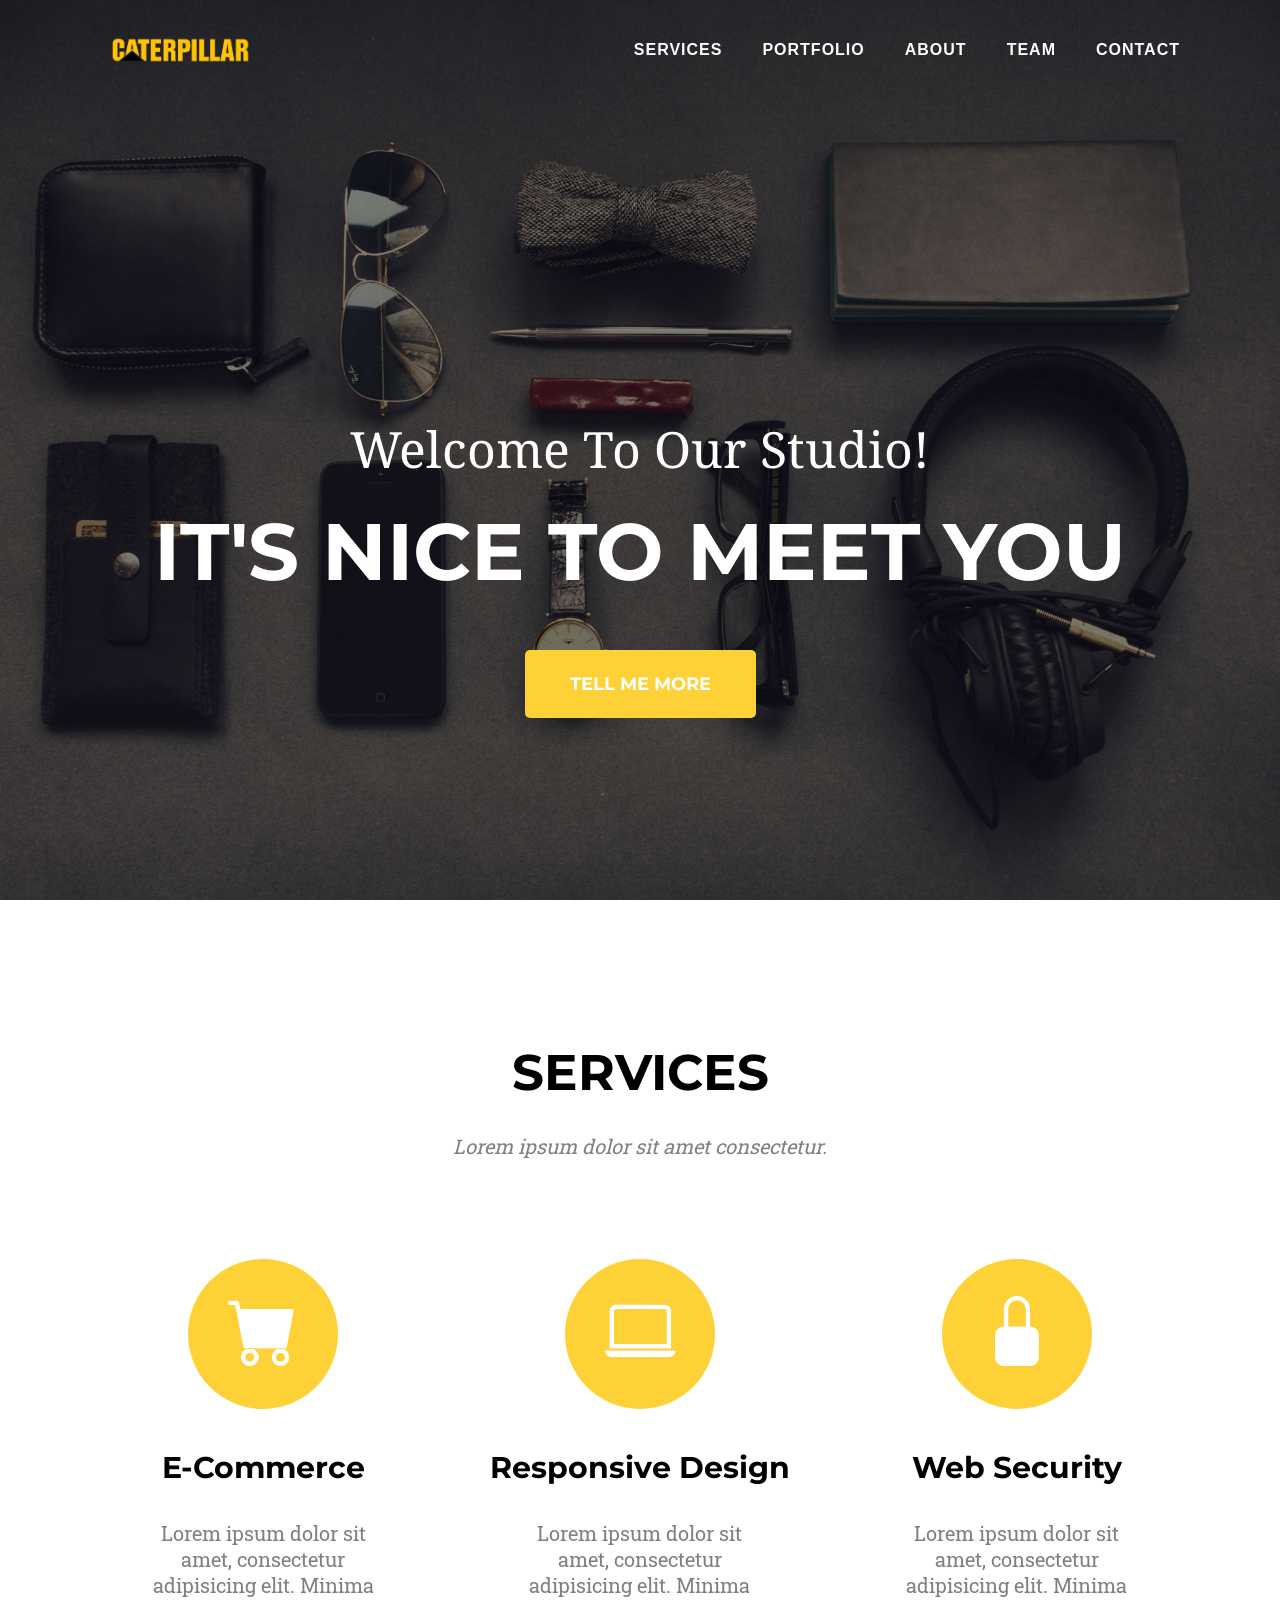
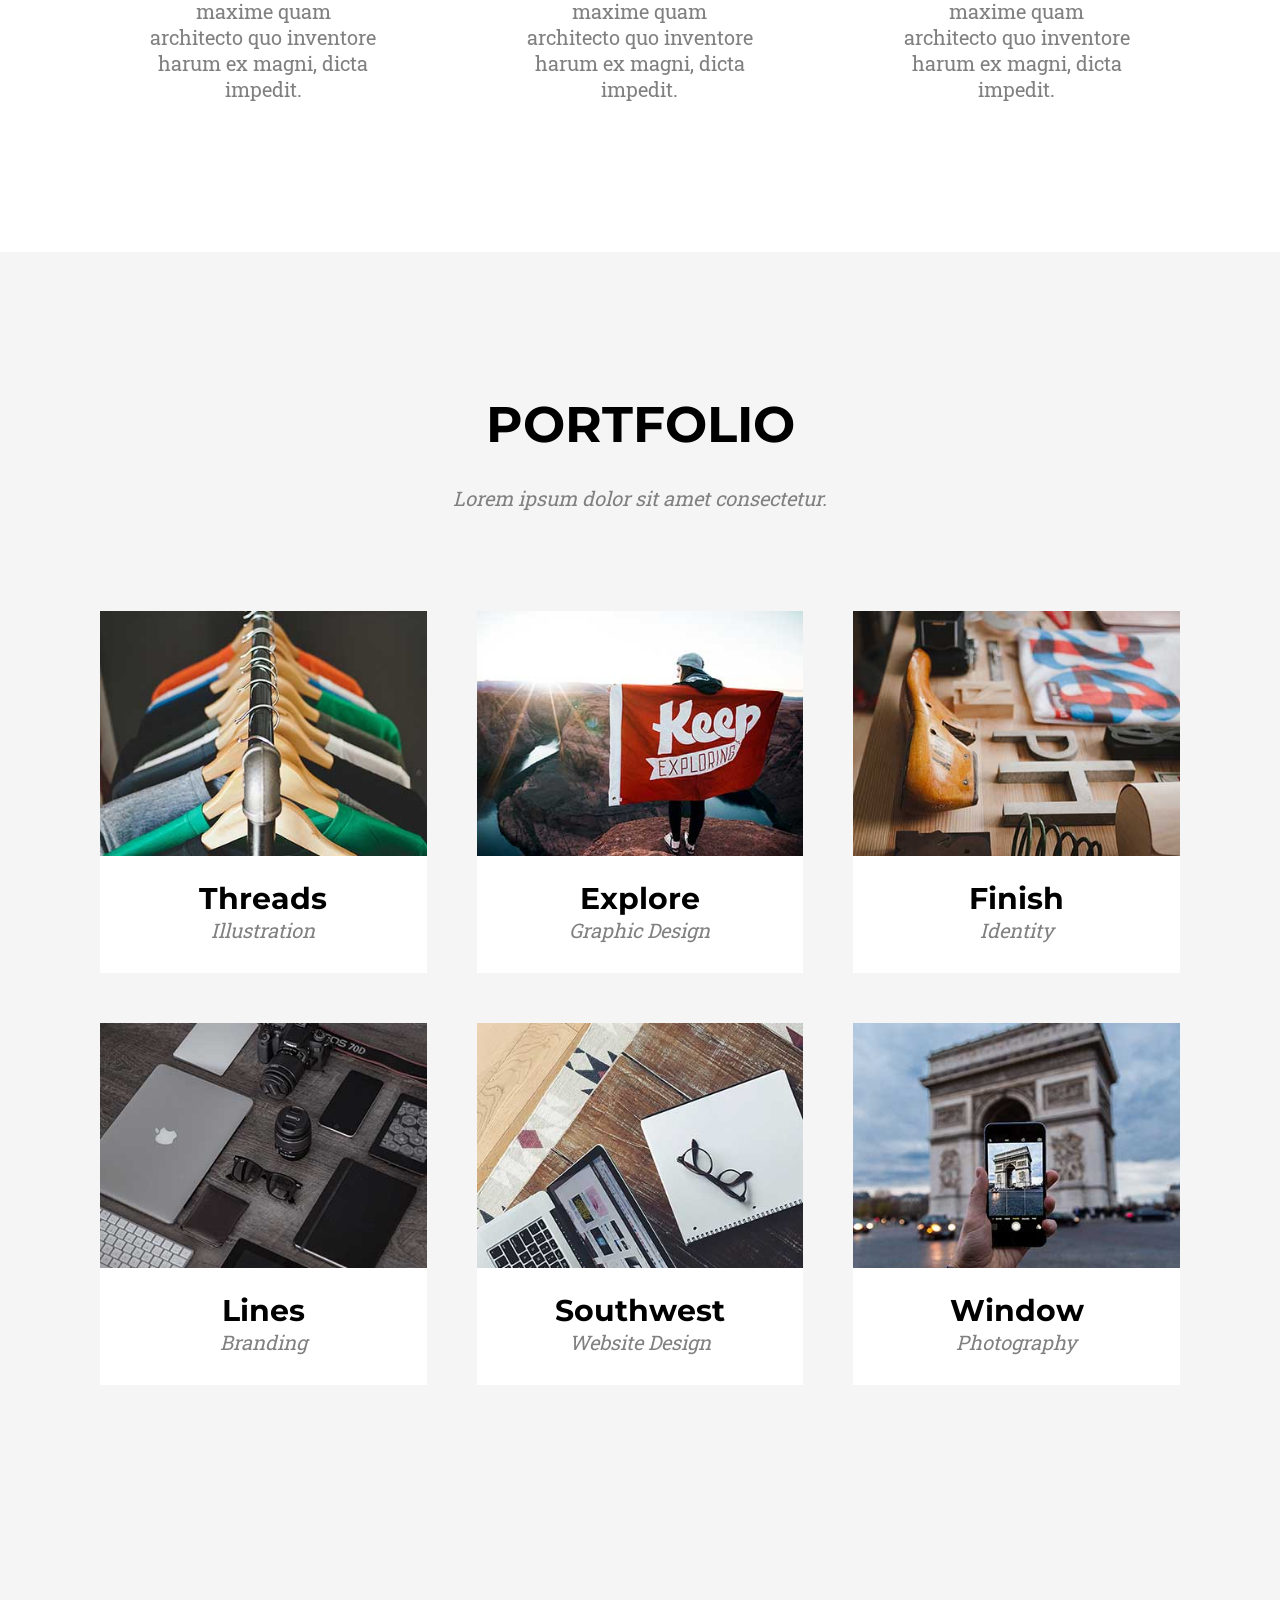
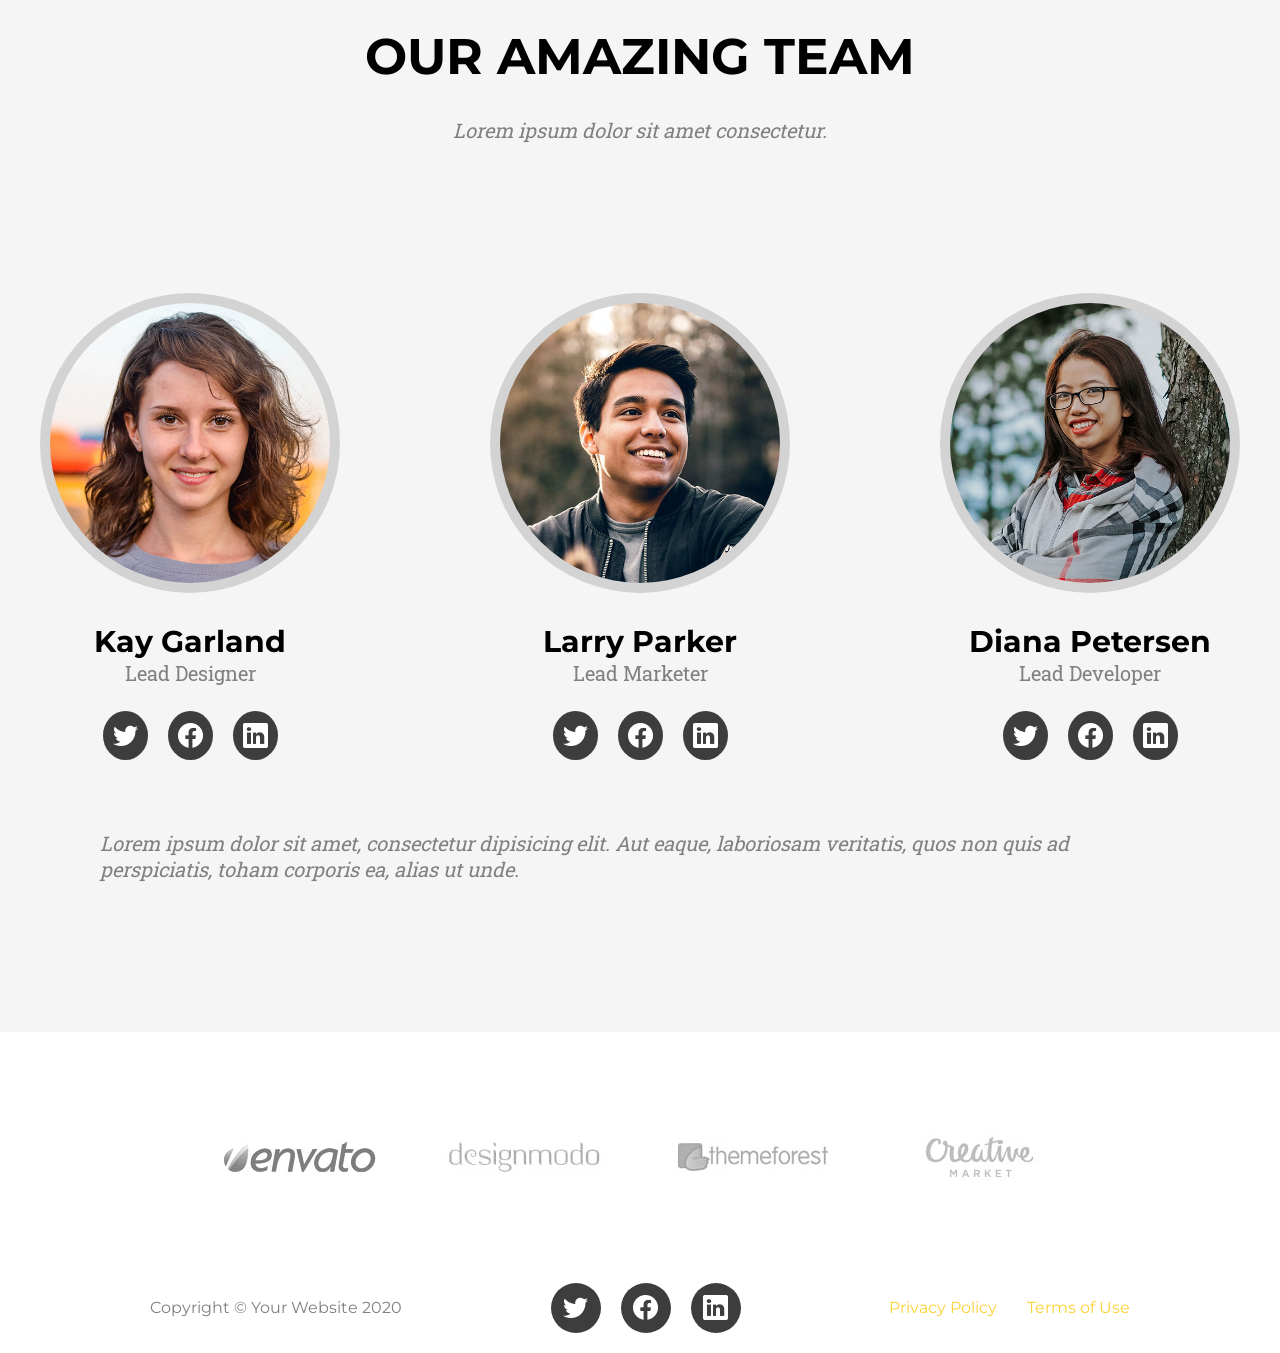
<file: index.html>
<!DOCTYPE html>
<html lang="en">

<head>
    <meta charset="UTF-8">
    <meta name="viewport" content="width=device-width, initial-scale=1.0">
    <title>Document</title>

    <!-- Google Fonts -->
    <link href="https://fonts.googleapis.com/css?family=Montserrat:400,700" rel="stylesheet" type="text/css">
    <link href="https://fonts.googleapis.com/css?family=Kaushan+Script" rel="stylesheet" type="text/css">
    <link href="https://fonts.googleapis.com/css?family=Droid+Serif:400,700,400italic,700italic" rel="stylesheet"
        type="text/css">
    <link href="https://fonts.googleapis.com/css?family=Roboto+Slab:400,100,300,700" rel="stylesheet" type="text/css">

    <!-- Bootstrap Icons -->
    <link rel="stylesheet" href="https://cdn.jsdelivr.net/npm/bootstrap-icons@1.13.1/font/bootstrap-icons.min.css">

    <link rel="stylesheet" href="css/style.css">
</head>

<body>

    <header>
        <div class="header-container">
            <div class="nav-bar">
                <div class="logo">
                    <img src="resources/navbar-logo.png" alt="">
                </div>
                <input type="checkbox" id="nav-toggle" class="nav-toggle">
                <label for="nav-toggle" class="nav-toggle-label">
                    MENU <i class="bi bi-list"></i>
                </label>
                <div class="nav">
                    <a href="#">SERVICES</a>
                    <a href="#">PORTFOLIO</a>
                    <a href="#">ABOUT</a>
                    <a href="#">TEAM</a>
                    <a href="#">CONTACT</a>
                </div>
            </div>

            <div class="welcome-content">
                <h1>
                    Welcome To Our Studio!
                </h1>
                <p>
                    IT'S NICE TO MEET YOU
                </p>
                <button>TELL ME MORE</button>
            </div>
        </div>
    </header>

    <main>
        <section class="services">
            <h1>SERVICES</h1>
            <p>Lorem ipsum dolor sit amet consectetur.</p>

            <div class="services-grid">
                <div class="service">
                    <div class="service-icon"><i class="bi bi-cart-fill"></i></div>
                    <h2>E-Commerce</h2>
                    <p>Lorem ipsum dolor sit amet, consectetur adipisicing elit. Minima maxime quam architecto quo
                        inventore harum ex magni, dicta impedit.</p>
                </div>
                <div class="service">
                    <div class="service-icon"><i class="bi bi-laptop"></i></div>
                    <h2>Responsive Design</h2>
                    <p>Lorem ipsum dolor sit amet, consectetur adipisicing elit. Minima maxime quam architecto quo
                        inventore harum ex magni, dicta impedit.</p>
                </div>
                <div class="service">
                    <div class="service-icon"><i class="bi bi-lock-fill"></i></i></div>
                    <h2>Web Security</h2>
                    <p>Lorem ipsum dolor sit amet, consectetur adipisicing elit. Minima maxime quam architecto quo
                        inventore harum ex magni, dicta impedit.</p>
                </div>
            </div>
        </section>

        <section class="portfolio">
            <h1>PORTFOLIO</h1>
            <p>Lorem ipsum dolor sit amet consectetur.</p>
            <div class="portfolio-grid">
                <div class="portfolio-item">
                    <div class="portfolio-img">
                        <img src="resources/portfolio/01-thumbnail.jpg" alt="">
                    </div>
                    <div class="portfolio-caption">
                        <h3>Threads</h3>
                        <p>Illustration</p>
                    </div>
                </div>
                <div class="portfolio-item">
                    <div class="portfolio-img">
                        <img src="resources/portfolio/02-thumbnail.jpg" alt="">
                    </div>
                    <div class="portfolio-caption">
                        <h3>Explore</h3>
                        <p>Graphic Design</p>
                    </div>
                </div>
                <div class="portfolio-item">
                    <div class="portfolio-img">
                        <img src="resources/portfolio/03-thumbnail.jpg" alt="">
                    </div>
                    <div class="portfolio-caption">
                        <h3>Finish</h3>
                        <p>Identity</p>
                    </div>
                </div>
                <div class="portfolio-item">
                    <div class="portfolio-img">
                        <img src="resources/portfolio/04-thumbnail.jpg" alt="">
                    </div>
                    <div class="portfolio-caption">
                        <h3>Lines</h3>
                        <p>Branding</p>
                    </div>
                </div>
                <div class="portfolio-item">
                    <div class="portfolio-img">
                        <img src="resources/portfolio/05-thumbnail.jpg" alt="">
                    </div>
                    <div class="portfolio-caption">
                        <h3>Southwest</h3>
                        <p>Website Design</p>
                    </div>
                </div>
                <div class="portfolio-item">
                    <div class="portfolio-img">
                        <img src="resources/portfolio/06-thumbnail.jpg" alt="">
                    </div>
                    <div class="portfolio-caption">
                        <h3>Window</h3>
                        <p>Photography</p>
                    </div>
                </div>
            </div>
        </section>

        <section class="team">
            <h1>OUR AMAZING TEAM</h1>
            <p>Lorem ipsum dolor sit amet consectetur.</p>
            <div class="team-grid">
                <div class="team-member">
                    <div class="team-avatar">
                        <img src="resources/team/1.jpg" alt="">
                    </div>
                    <h2>Kay Garland</h2>
                    <p>Lead Designer</p>
                    <div class="team-social">
                        <a href="#"><i class="bi bi-twitter"></i></a>
                        <a href="#"><i class="bi bi-facebook"></i></a>
                        <a href="#"><i class="bi bi-linkedin"></i></a>
                    </div>
                </div>
                <div class="team-member">
                    <div class="team-avatar">
                        <img src="resources/team/2.jpg" alt="">
                    </div>
                    <h2>Larry Parker</h2>
                    <p>Lead Marketer</p>
                    <div class="team-social">
                        <a href="#"><i class="bi bi-twitter"></i></a>
                        <a href="#"><i class="bi bi-facebook"></i></a>
                        <a href="#"><i class="bi bi-linkedin"></i></a>
                    </div>
                </div>
                <div class="team-member">
                    <div class="team-avatar">
                        <img src="resources/team/3.jpg" alt="">
                    </div>
                    <h2>Diana Petersen</h2>
                    <p>Lead Developer</p>
                    <div class="team-social">
                        <a href="#"><i class="bi bi-twitter"></i></a>
                        <a href="#"><i class="bi bi-facebook"></i></a>
                        <a href="#"><i class="bi bi-linkedin"></i></a>
                    </div>
                </div>
            </div>
            <p>Lorem ipsum dolor sit amet, consectetur dipisicing elit. Aut eaque, laboriosam veritatis, quos non quis
                ad perspiciatis, toham corporis ea, alias ut unde.</p>
        </section>
    </main>

    <footer>
        <div class="logos">
            <img src="resources/logos/envato.jpg" alt="">
            <img src="resources/logos/designmodo.jpg" alt="">
            <img src="resources/logos/themeforest.jpg" alt="">
            <img src="resources/logos/creative-market.jpg" alt="">
        </div>
        <div class="bottom">
            <p>Copyright © Your Website 2020</p>
            <div class="bottom-social">
                <a href="#"><i class="bi bi-twitter"></i></a>
                <a href="#"><i class="bi bi-facebook"></i></a>
                <a href="#"><i class="bi bi-linkedin"></i></a>
            </div>
            <div class="bottom-link">
                <a href="#">Privacy Policy</a>
                <a href="#">Terms of Use</a>
            </div>
        </div>
    </footer>

</body>

</html>
</file>
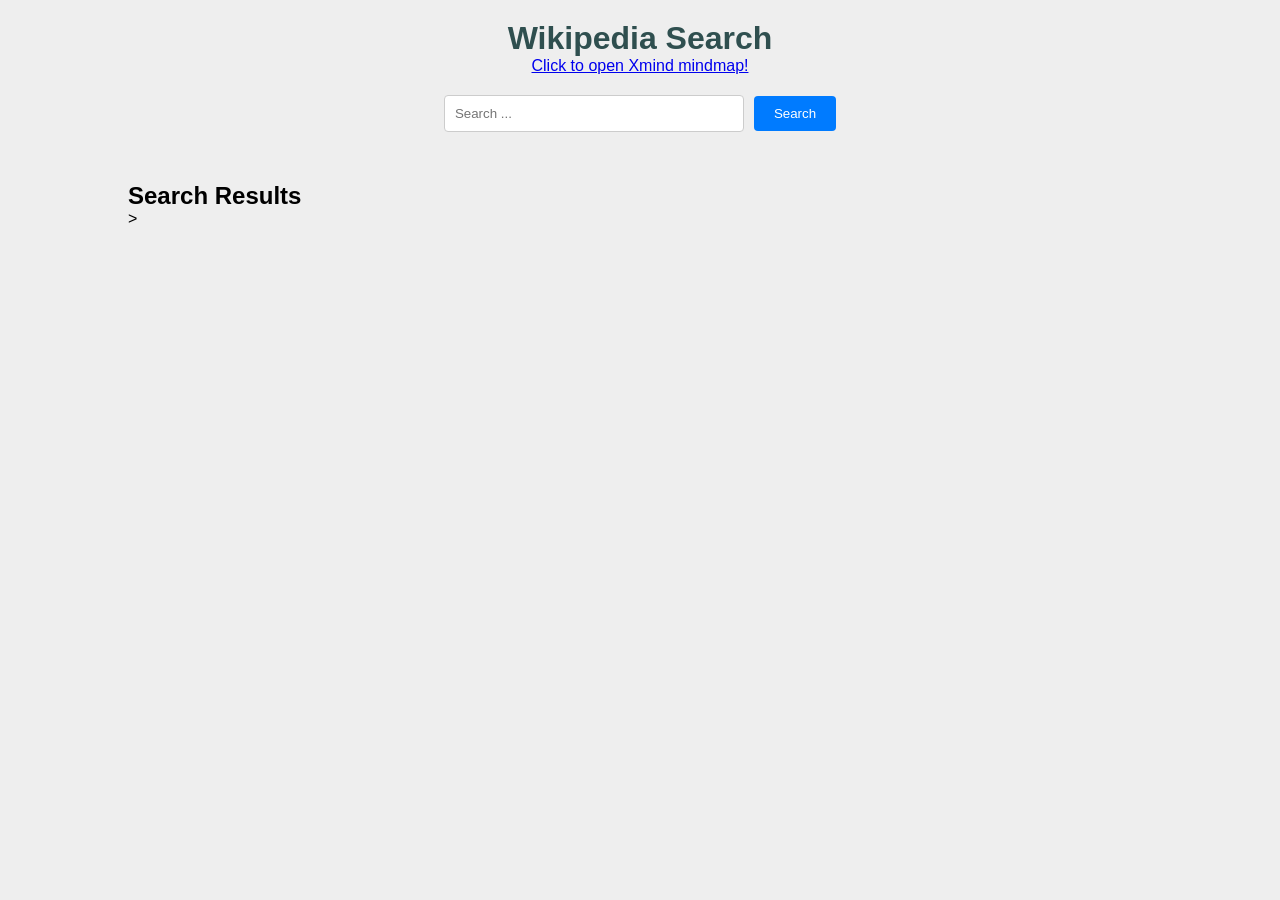
<file: Assignment_FEA/index.html>
<!DOCTYPE html>
<html lang="en">

<head>
    <meta charset="UTF-8">
    <meta name="viewport" content="width=device-width, initial-scale=1.0">
    <title>Wikipedia Search Application Assignment</title>
    <link rel="stylesheet" href="css/style.css">
</head>

<body>
    <section id="search-section">
        <div class="search-container">
            <h1>Wikipedia Search</h1>
            <a href="https://app.xmind.com/share/bs8CX8cx">Click to open Xmind mindmap!</a>
            <div class="search-bar">
                <input type="text" id="search-input" placeholder="Search ...">
                <button id="search-button">Search</button>
                <div id="suggestions" class="suggestion"></div>
            </div>

            <div id="loading" class="loading hidden">
                <div class="spinner"></div>
                <span>Searching Wikipedia...</span>
            </div>

            <div id="error" class="error-message hidden"></div>
        </div>

        <div class="results-container">
            <h2 id="search-results">Search Results</h2>
            <div class="results-items" id="results">
                >
            </div>
        </div>
    </section>

    <section id="article-section" class="hidden">
        <button id="back-btn">Back to results</button>
        <div class="article" id="article-container">

        </div>
    </section>

    <script type="module" src="js/app.js"></script>
</body>

</html>
</file>
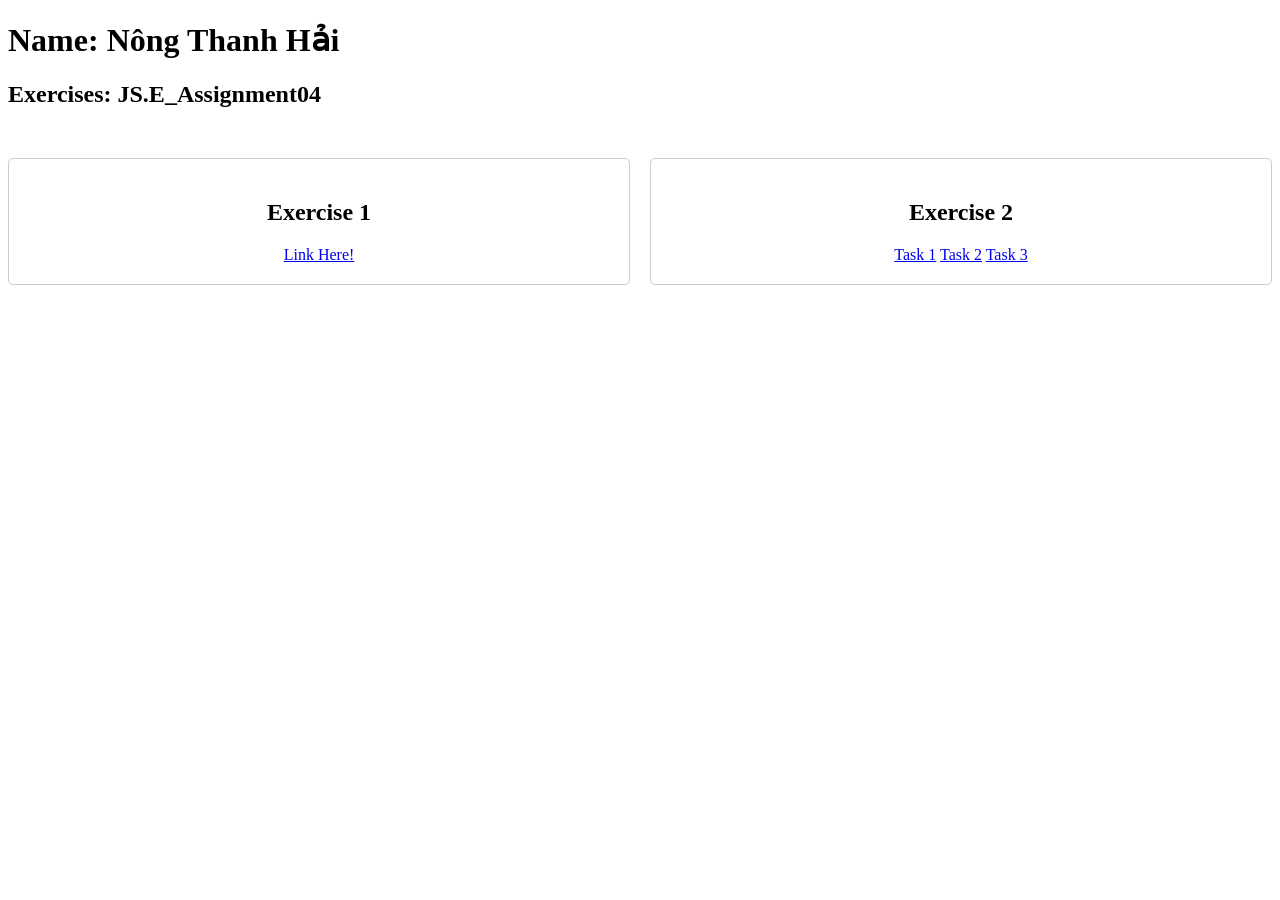
<file: JS.E_Assignment04/index.html>
<!DOCTYPE html>
<html lang="en">

<head>
    <meta charset="UTF-8">
    <meta name="viewport" content="width=device-width, initial-scale=1.0">
    <title>JS.E_Assignment04</title>
    <style>
        .container {
            display: grid;
            grid-template-columns: 1fr 1fr;
            gap: 20px;
            align-items: center;
            margin-top: 50px;
        }

        .exercise {
            text-align: center;
            padding: 20px;
            border: 1px solid #ccc;
            border-radius: 5px;
        }
    </style>
</head>

<body>
    <h1>Name: Nông Thanh Hải</h1>
    <h2>Exercises: JS.E_Assignment04</h2>
    <div class="container">
        <div class="exercise">
            <h2>Exercise 1</h2>
            <a href="./ex1/index.html">Link Here!</a>
        </div>
        <div class="exercise">
            <h2>Exercise 2</h2>
            <a href="./ex2/task1/index.html">Task 1</a>
            <a href="./ex2/task2/index.html">Task 2</a>
            <a href="./ex2/task3/index.html">Task 3</a>
        </div>
    </div>
</body>

</html>
</file>
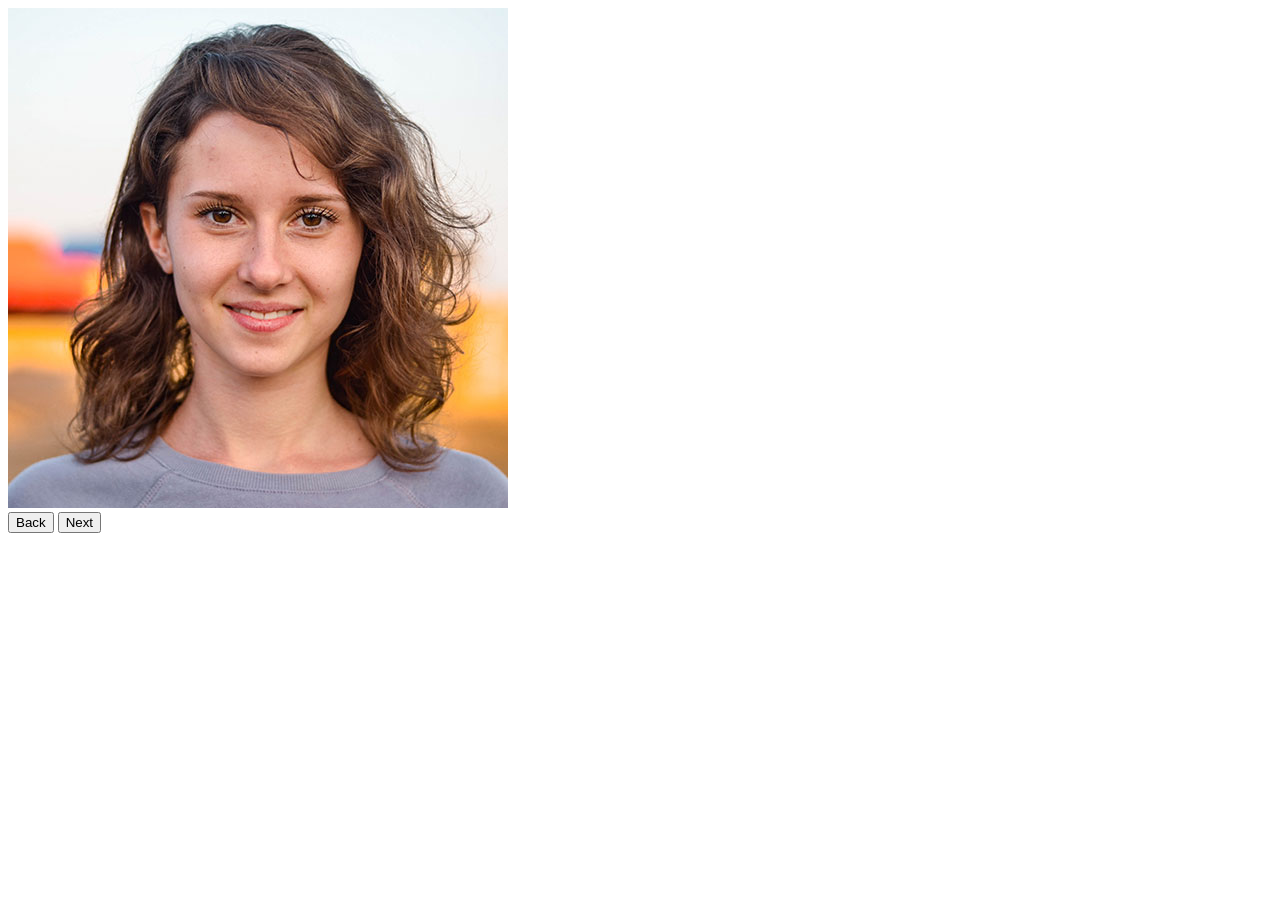
<file: JS.E_Assignment04/ex1/index.html>
<!DOCTYPE html>
<html lang="en">

<head>
    <meta charset="UTF-8">
    <meta name="viewport" content="width=device-width, initial-scale=1.0">
    <title>JS.E_Assignment04-Ex1</title>
</head>

<body>
    <div class="container">
        <div class="image-container"></div>
        <button id="back">Back</button>
        <button id="next">Next</button>
    </div>
    <script src="./task1/script.js"></script>
    <script src="./task2/script.js"></script>
    <script src="./task3/script.js"></script>
</body>

</html>
</file>
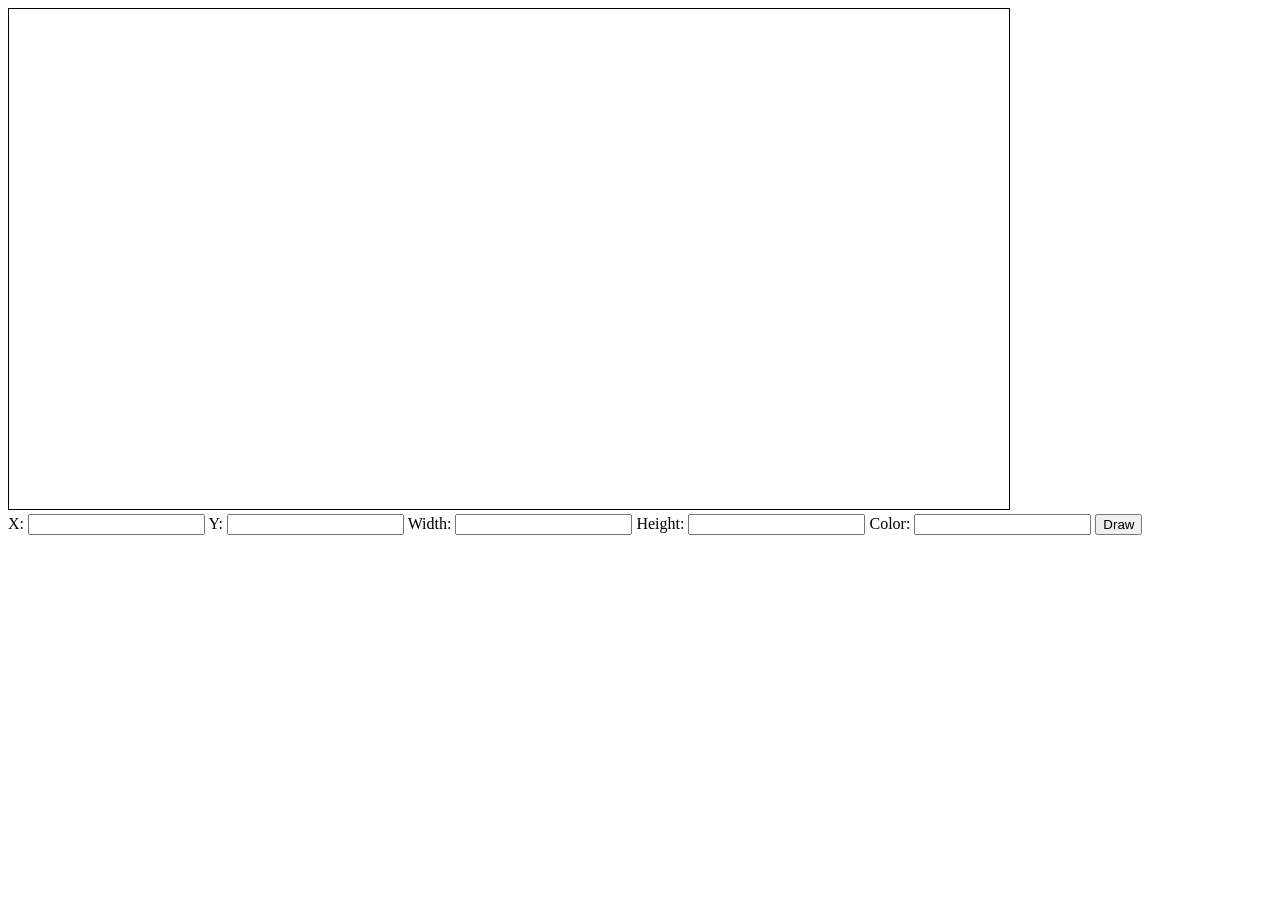
<file: JS.E_Assignment04/ex2_task2/index.html>
<!DOCTYPE html>
<html lang="en">

<head>
    <meta charset="UTF-8">
    <meta name="viewport" content="width=device-width, initial-scale=1.0">
    <title>Document</title>
</head>

<body>
    <canvas id="canvas" width="1000px" height="500" style="border: 1px solid #000;"></canvas>
    <div>
        <label for="x">X:</label>
        <input type="text" id="x">
        <label for="y">Y:</label>
        <input type="text" id="y">
        <label for="width">Width:</label>
        <input type="text" id="width">
        <label for="height">Height:</label>
        <input type="text" id="height">
        <label for="color">Color:</label>
        <input type="text" id="color">
        <button id="drawButton">Draw</button>
    </div>
    <script>
        const canvas = document.querySelector('canvas');

        const ctx = canvas.getContext('2d');

        function draw() {
            ctx.clearRect(0, 0, canvas.width, canvas.height);

            ctx.fillStyle = color;

            ctx.fillRect(x, y, width, height);
        }

        const drawButton = document.getElementById('drawButton');
        drawButton.addEventListener('click', () => {
            x = parseInt(document.getElementById('x').value);
            y = parseInt(document.getElementById('y').value);
            width = parseInt(document.getElementById('width').value);
            height = parseInt(document.getElementById('height').value);
            color = document.getElementById('color').value;

            draw();
        });
    </script>
</body>

</html>
</file>
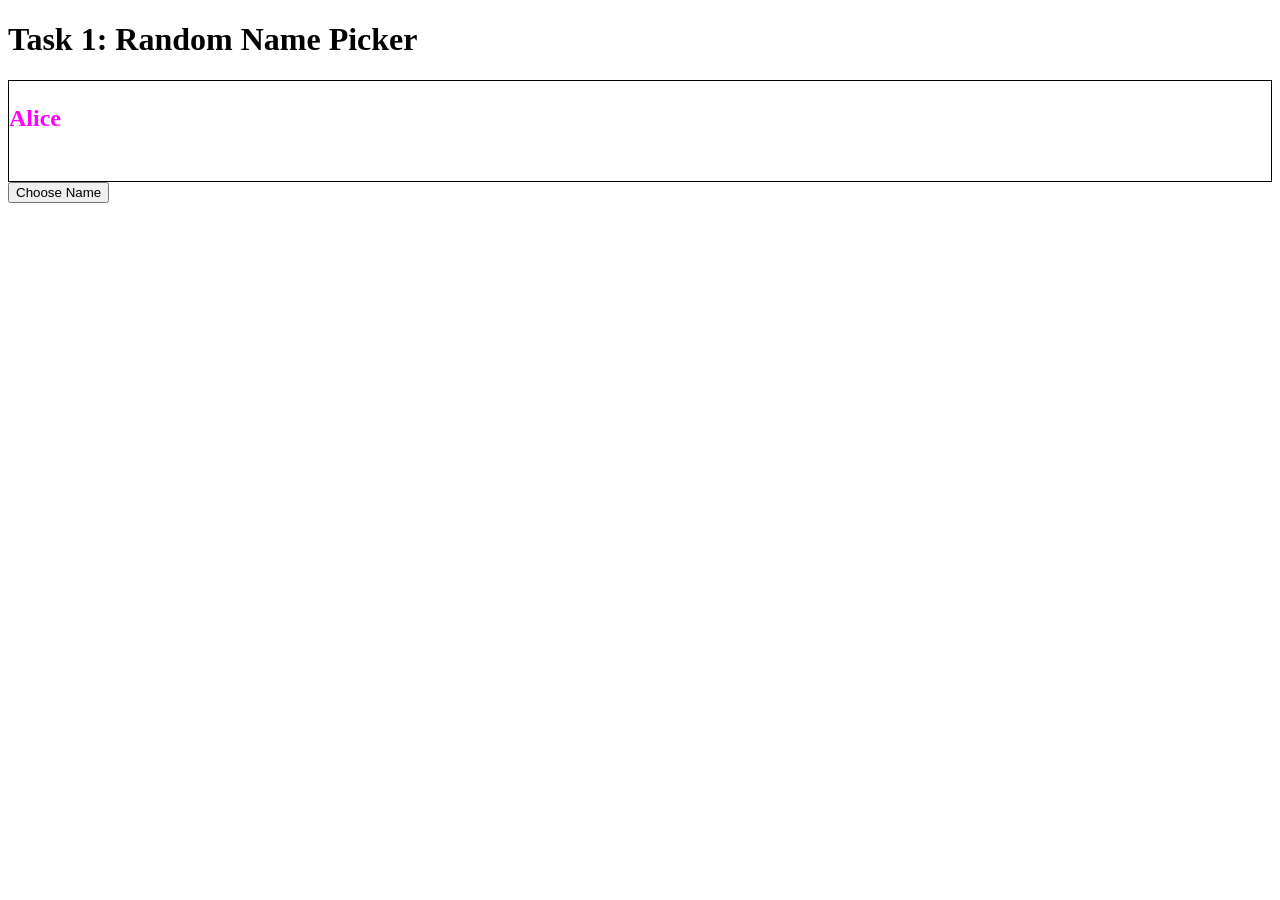
<file: JS.E_Assignment04/ex2/task1/index.html>
<!DOCTYPE html>
<html lang="en">

<head>
    <meta charset="UTF-8">
    <meta name="viewport" content="width=device-width, initial-scale=1.0">
    <title>JS.E_Assignment04-Ex2-Task1</title>
    <style>
        .name-box {
            height: 100px;
            border: 1px solid #000;
        }

        p {
            font-size: 24px;
            font-weight: bold;
            color: magenta;
        }
    </style>
</head>

<body>
    <h1>Task 1: Random Name Picker</h1>
    <div class="name-box">
        <p></p>
    </div>
    <button id="chooseButton">Choose Name</button>
    <script>
        const names = ['Alice', 'Bob', 'Charlie', 'David', 'Eve'];

        const para = document.querySelector('p');
        const chooseButton = document.getElementById('chooseButton');

        function chooseName() {
            const RandomIndex = Math.floor(Math.random() * names.length);

            para.textContent = names[RandomIndex];
        }

        chooseButton.addEventListener('click', chooseName);

        chooseName();
    </script>
</body>

</html>
</file>
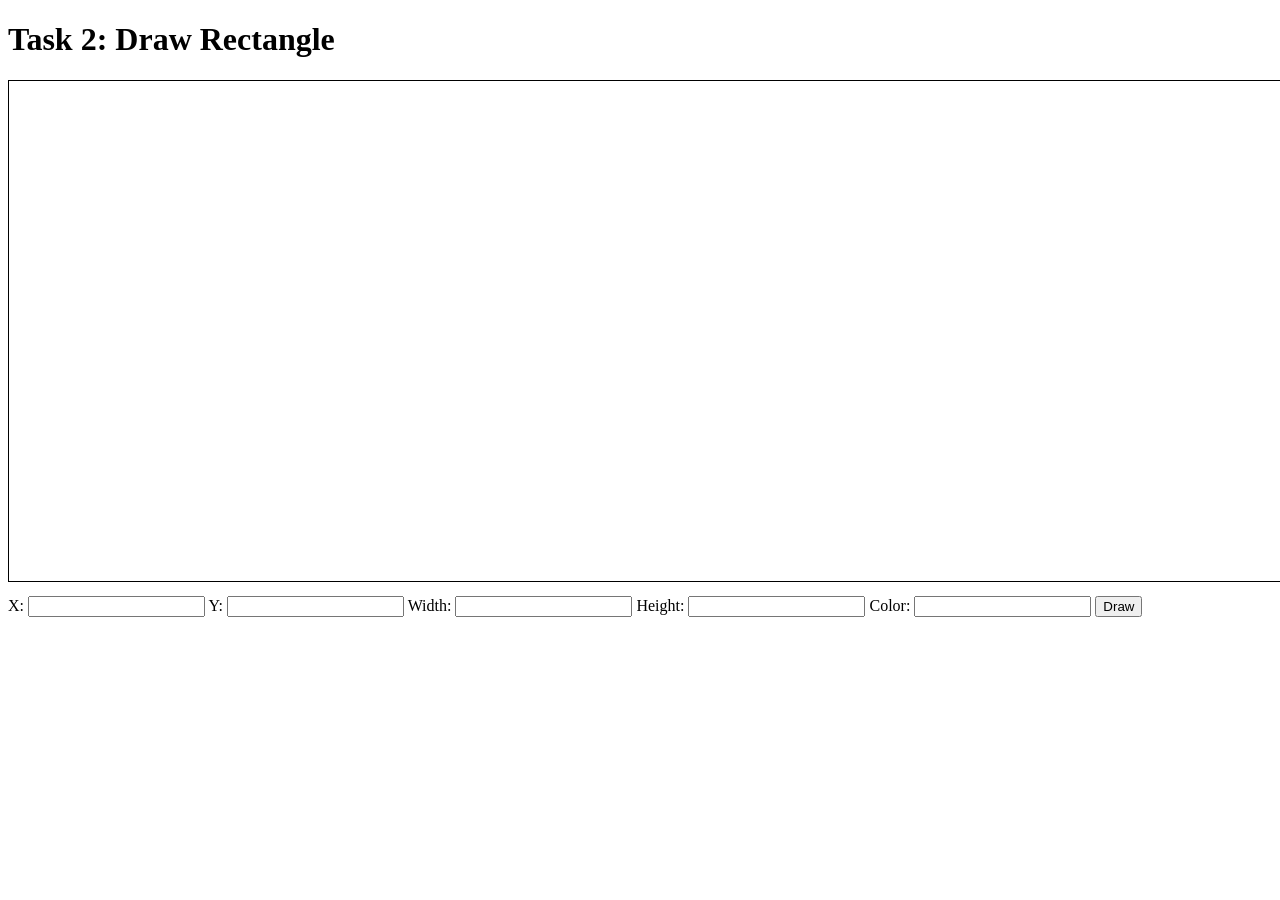
<file: JS.E_Assignment04/ex2/task2/index.html>
<!DOCTYPE html>
<html lang="en">

<head>
    <meta charset="UTF-8">
    <meta name="viewport" content="width=device-width, initial-scale=1.0">
    <title>JS.E_Assignment04-Ex2-Task2</title>
</head>

<body>
    <h1>Task 2: Draw Rectangle</h1>
    <canvas id="canvas" width="1500px" height="500" style="border: 1px solid #000;"></canvas>
    <div>
        <label for="x">X:</label>
        <input type="text" id="x">
        <label for="y">Y:</label>
        <input type="text" id="y">
        <label for="width">Width:</label>
        <input type="text" id="width">
        <label for="height">Height:</label>
        <input type="text" id="height">
        <label for="color">Color:</label>
        <input type="text" id="color">
        <button id="drawButton" style="margin-top: 10px;">Draw</button>
    </div>
    <script>
        const canvas = document.querySelector('canvas');

        const ctx = canvas.getContext('2d');

        function draw() {
            ctx.clearRect(0, 0, canvas.width, canvas.height);

            ctx.fillStyle = color;

            ctx.fillRect(x, y, width, height);
        }

        const drawButton = document.getElementById('drawButton');
        drawButton.addEventListener('click', () => {
            x = parseInt(document.getElementById('x').value);
            y = parseInt(document.getElementById('y').value);
            width = parseInt(document.getElementById('width').value);
            height = parseInt(document.getElementById('height').value);
            color = document.getElementById('color').value;

            draw();
        });
    </script>
</body>

</html>
</file>
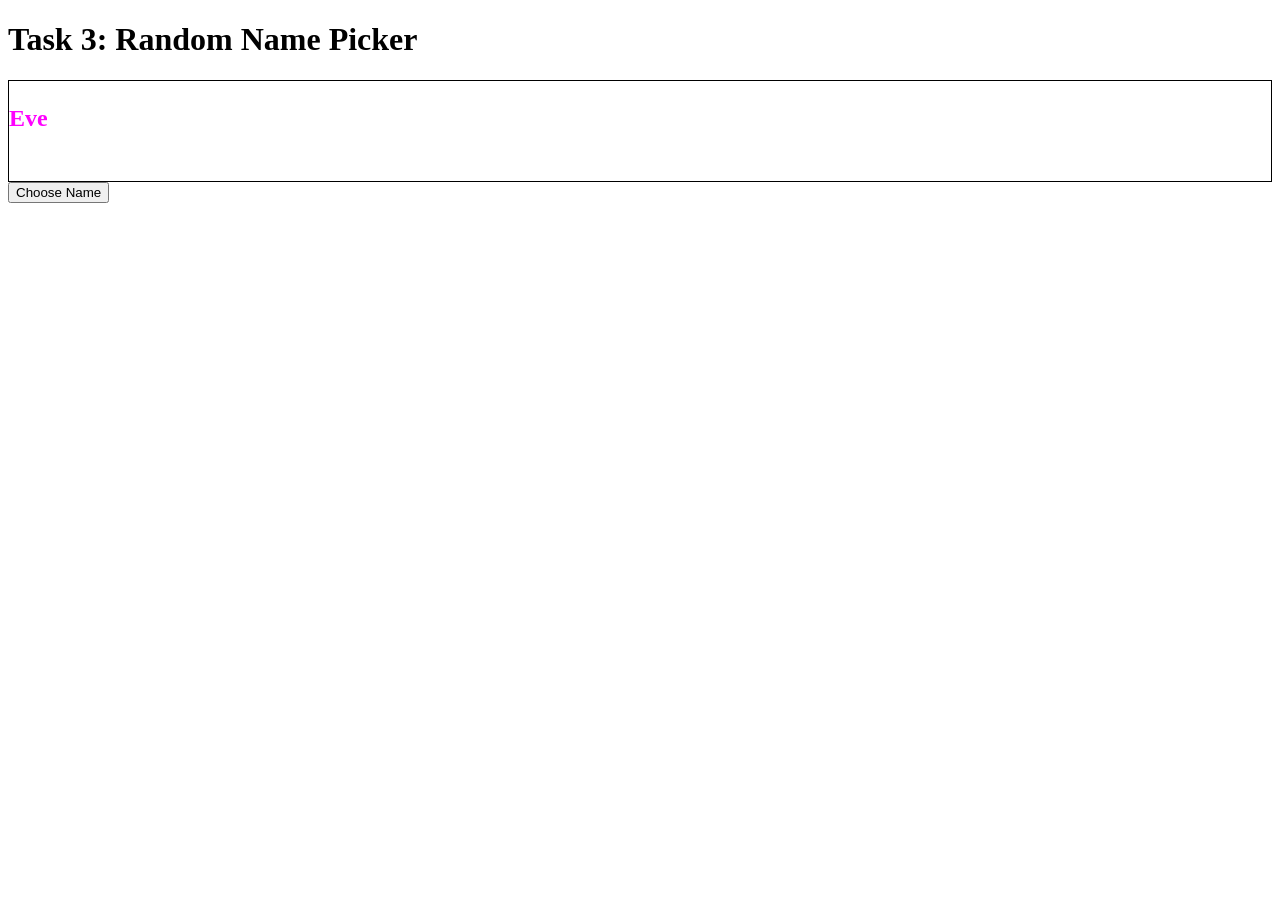
<file: JS.E_Assignment04/ex2/task3/index.html>
<!DOCTYPE html>
<html lang="en">

<head>
    <meta charset="UTF-8">
    <meta name="viewport" content="width=device-width, initial-scale=1.0">
    <title>JS.E_Assignment04-Ex2-Task3</title>
    <style>
        .name-box {
            height: 100px;
            border: 1px solid #000;
        }

        p {
            font-size: 24px;
            font-weight: bold;
            color: magenta;
        }
    </style>
</head>

<body>
    <h1>Task 3: Random Name Picker</h1>
    <div class="name-box">
        <p></p>
    </div>
    <button id="chooseButton">Choose Name</button>
    <script>
        const names = ['Alice', 'Bob', 'Charlie', 'David', 'Eve'];

        const para = document.querySelector('p');
        const chooseButton = document.getElementById('chooseButton');

        function random(min, max) {
            return Math.floor(Math.random() * (max - min + 1)) + min;

        }

        function chooseName() {
            const index = random(0, names.length - 1);

            para.textContent = names[index];
        }

        chooseButton.addEventListener('click', chooseName);

        chooseName();
    </script>
</body>

</html>
</file>
<file: css/style.css>
:root {
    --header-bg: var(--header-bg)
}

* {
    box-sizing: border-box;
    font-family: 'Roboto', sans-serif;
}

body {
    margin: 0;
}

ul,
li {
    list-style: none;
}

a {
    text-decoration: none;
}

/* Header */
.header-container {
    background-image: url(../resources/header-bg.jpg);
    background-position: center;
    background-size: cover;
    height: 100vh;
    padding: 0 100px 0;

}

.nav-bar {
    display: flex;
    justify-content: space-between;
    align-items: center;
    height: 100px;
    position: relative;
}

.nav-bar .logo {
    display: flex;
    align-items: center;
    max-height: 100px;
}

.nav-bar .logo img {
    height: 70px;
    width: auto;
    object-fit: contain;
}

.nav {
    display: flex;
    align-items: center;
    gap: 40px;
    font-family: 'Montserrat', sans-serif;
    text-transform: uppercase;
    font-weight: 700;
    font-size: 16px;
    letter-spacing: 1px;
}

.nav a {
    color: white;
    transition: color 0.3s ease;
}

.nav a:hover {
    color: #fed136;
}

/* Toggle Checkbox style (hidden by default) */
.nav-toggle {
    display: none;
}

.nav-toggle-label {
    display: none;
}

.welcome-content {
    display: flex;
    flex-direction: column;
    align-items: center;
    justify-content: center;
    height: 100%;
}

.welcome-content h1 {
    font-family: 'Droid Serif', serif;
    font-size: 50px;
    font-weight: 400;
    color: white;
    margin-bottom: 20px;
}

.welcome-content p {
    font-family: 'Montserrat', sans-serif;
    font-size: 80px;
    font-weight: 700;
    color: white;
    padding: 0;
    margin: 0;
    text-transform: uppercase;
    text-align: center;
}

.welcome-content button {
    font-family: 'Montserrat', sans-serif;
    font-size: 18px;
    font-weight: 700;
    color: white;
    padding: 23px 45px;
    background-color: #fed136;
    border: none;
    border-radius: 5px;
    margin-top: 50px;
    cursor: pointer;
    transition: background-color 0.3s ease, transform 0.2s ease;
}

.welcome-content button:hover {
    background-color: #fec503;
}

.welcome-content button:active {
    transform: scale(0.98);
}

/* Service */
.services {
    padding: 100px;
    display: flex;
    flex-direction: column;
    align-items: center;
    justify-content: center;
}

.services h1 {
    font-family: 'Montserrat', sans-serif;
    font-size: 50px;
    font-weight: 700;
    color: black;
    margin-bottom: 10px;
}

.services p {
    font-family: 'Roboto Slab', serif;
    font-size: 20px;
    font-weight: 400;
    color: grey;
    margin-bottom: 50px;
    font-style: italic;
}

.services-grid {
    display: grid;
    grid-template-columns: repeat(3, 1fr);
    gap: 50px;
    margin-top: 50px;
}

.service {
    display: flex;
    flex-direction: column;
    align-items: center;
    justify-content: center;
}

.service img {
    width: 100%;
    height: auto;
    object-fit: cover;
}

.service h2 {
    font-family: 'Montserrat', sans-serif;
    font-size: 30px;
    font-weight: 700;
    color: black;
    margin-top: 20px;
}

.service p {
    font-family: 'Roboto Slab', serif;
    font-size: 20px;
    color: grey;
    margin-top: 10px;
    width: 70%;
    text-align: center;
    font-style: normal;
}

.service-icon {
    display: flex;
    align-items: center;
    justify-content: center;
    width: 150px;
    height: 150px;
    background-color: #fed136;
    border-radius: 50%;
    margin-bottom: 20px;
}

.service-icon i {
    color: white;
    font-size: 70px;
}

/* Portfolio */
.portfolio {
    padding: 100px;
    display: flex;
    flex-direction: column;
    align-items: center;
    justify-content: center;
    background-color: #f5f5f5;
}

.portfolio h1 {
    font-family: 'Montserrat', sans-serif;
    font-size: 50px;
    font-weight: 700;
    color: black;
    margin-bottom: 10px;
}

.portfolio p {
    font-family: 'Roboto Slab', serif;
    font-size: 20px;
    font-weight: 400;
    color: grey;
    margin-bottom: 50px;
    font-style: italic;
}

.portfolio-grid {
    display: grid;
    grid-template-columns: repeat(3, 1fr);
    gap: 50px;
    margin-top: 50px;
}

.portfolio-item {
    background-color: white;
}

.portfolio-item img {
    width: 100%;
    height: auto;
    object-fit: cover;
}

.portfolio-item .portfolio-caption {
    display: flex;
    flex-direction: column;
    align-items: center;
    justify-content: center;
    padding: 20px;
}

.portfolio-item .portfolio-caption h3 {
    font-family: 'Montserrat', sans-serif;
    font-size: 30px;
    font-weight: 700;
    color: black;
    padding: 0;
    margin: 0;
}

.portfolio-item .portfolio-caption p {
    font-family: 'Roboto Slab', serif;
    font-size: 20px;
    font-weight: 400;
    color: grey;
    font-style: italic;
    padding: 0;
    margin: 0 0 10px 0;
}

/* Team */

.team {
    padding: 100px;
    display: flex;
    flex-direction: column;
    align-items: center;
    justify-content: center;
    background-color: #f5f5f5;
}

.team h1 {
    font-family: 'Montserrat', sans-serif;
    font-size: 50px;
    font-weight: 700;
    color: black;
    margin-bottom: 10px;
}

.team p {
    font-family: 'Roboto Slab', serif;
    font-size: 20px;
    font-weight: 400;
    color: grey;
    margin-bottom: 50px;
    font-style: italic;
}

.team-grid {
    display: grid;
    grid-template-columns: repeat(3, 1fr);
    gap: 150px;
    margin-top: 50px;
    padding: 50px;

}

.team-member {
    display: flex;
    flex-direction: column;
    align-items: center;
    justify-content: center;
}

.team-member .team-avatar {
    width: 300px;
    height: 300px;
    border-radius: 50%;
    display: flex;
    align-items: center;
    justify-content: center;
    background-color: lightgray;
    padding: 10px;
}

.team-member img {
    width: 100%;
    height: 100%;
    object-fit: cover;
    border-radius: 50%;
}

.team-member h2 {
    font-family: 'Montserrat', sans-serif;
    font-size: 30px;
    font-weight: 700;
    color: black;
    margin: 30px 0 0 0;
}

.team-member p {
    font-family: 'Roboto Slab', serif;
    font-size: 20px;
    color: grey;
    text-align: center;
    font-style: normal;
    padding: 0;
    margin: 0;
}

.team-social {
    margin-top: 25px;
    display: flex;
    justify-content: center;
    gap: 20px;
}

.team-social a {
    display: flex;
    align-items: center;
    justify-content: center;
    aspect-ratio: 1;
    background-color: rgb(61, 61, 61);
    border-radius: 50%;
    text-align: center;
}

.team-social i {
    color: white;
    padding: 10px;
    font-size: 25px;
}

/* Footer */
.logos {
    display: flex;
    justify-content: space-between;
    padding: 100px;
    margin: 0px 100px;
}

.logos img {
    width: auto;
    height: auto;
    object-fit: cover;
}

.bottom {
    display: flex;
    padding: 0px 150px;
    justify-content: space-between;
    align-items: center;
    margin-bottom: 20px;
}

.bottom p {
    font-family: 'Montserrat', sans-serif;
    font-size: 16px;
    color: grey;
}

.bottom-link {
    gap: 30px;
    display: flex;
}

.bottom-link a {
    color: #fed136;
    text-decoration: none;
    font-family: 'Montserrat', sans-serif;
    font-size: 16px;
    transition: color 0.3s ease;
}

.bottom-link a:hover {
    color: #fec503;
}

.bottom-social {
    display: flex;
    justify-content: center;
    gap: 20px;
}

.bottom-social a {
    display: flex;
    align-items: center;
    justify-content: center;
    width: 50px;
    height: 50px;
    background-color: rgb(61, 61, 61);
    border-radius: 50%;
    text-align: center;
}

.bottom-social i {
    color: white;
    padding: 10px;
    font-size: 25px;
}

/* Tablet(1024px) */
@media (max-width: 1024px) {

    .header-container {
        padding: 0px;
    }

    /* Navigation */
    .nav-bar {
        padding: 0 40px;
        display: flex;
        justify-content: space-between;
        align-items: center;
        width: 100%;
        background-color: rgba(33, 33, 33, 0.95);
    }

    .nav-bar .logo img {
        padding-left: 0;
        height: 70px;
    }

    .nav-toggle-label {
        display: flex;
        align-items: center;
        gap: 5px;
        background-color: #fed136;
        color: white;
        padding: 10px 15px;
        border-radius: 4px;
        cursor: pointer;
        font-family: 'Montserrat', sans-serif;
        font-weight: 700;
        font-size: 16px;
        text-transform: uppercase;
        user-select: none;
        transition: background-color 0.3s ease;
    }

    .nav-toggle-label:hover {
        background-color: #fec503;
    }

    .nav {
        display: none;
        position: absolute;
        top: 100px;
        left: -50px;
        width: calc(100% + 100px);
        background-color: rgba(33, 33, 33, 0.95);
        flex-direction: column;
        align-items: center;
        padding: 20px 0;
        gap: 15px;
        z-index: 1000;
    }

    .nav-toggle:checked~.nav {
        display: flex;
    }

    .nav a {
        display: block;
        width: 100%;
        text-align: center;
        padding: 10px 0;
    }

    /* Header content scaling */
    .welcome-content {
        margin-top: -30px;
    }

    .welcome-content h1 {
        font-size: 40px;
    }

    .welcome-content p {
        font-size: 65px;
    }

    .welcome-content button {
        margin-top: 60px;
        padding: 20px 30px;
    }

    /* Services Section */
    .services {
        padding: 60px 20px;
    }

    .services h1 {
        font-size: 40px;
    }

    .services-grid {
        gap: 30px;
    }

    .service h2 {
        font-size: 24px;
    }

    .service p {
        font-size: 16px;
        width: 90%;
    }

    .service-icon {
        width: 120px;
        height: 120px;
    }

    .service-icon i {
        font-size: 55px;
    }

    /* Portfolio Section */
    .portfolio {
        padding: 60px 20px;
    }

    .portfolio h1 {
        font-size: 40px;
    }

    .portfolio-grid {
        grid-template-columns: repeat(2, 1fr);
        gap: 30px;
    }

    /* Team Section */
    .team {
        padding: 60px 100px;
    }

    .team h1 {
        font-size: 40px;
    }

    .team-grid {
        grid-template-columns: 1fr;
        gap: 60px;
        padding: 20px;
    }

    .team-member .team-avatar {
        width: 220px;
        height: 220px;
    }

    /* Footer Section */
    .logos {
        padding: 50px 20px;
        margin: 0;
        flex-wrap: wrap;
        justify-content: center;
        gap: 40px;
    }

    .logos img {
        max-height: 40px;
    }

    .bottom {
        padding: 20px;
        flex-direction: column;
        gap: 20px;
        text-align: center;
    }
}

/* Mobile (768px) */
@media (max-width: 768px) {

    .header-container {
        padding: 0px;
        background-color: rgba(33, 33, 33, 0.95);
        background-position: center;
        background-size: cover;
        height: 50vh;
    }

    .nav {
        left: -20px;
        width: calc(100% + 40px);
    }

    .nav-bar {
        padding: 0 20px;
    }

    .nav-bar .logo img {
        padding-left: 0;
        height: 40px;
    }

    .nav-toggle-label {
        font-size: 10px;
    }

    .welcome-content {
        margin-top: -60px;
    }

    .welcome-content h1 {
        font-size: 20px;
    }

    .welcome-content p {
        font-size: 40px;
        padding: 0 20px;
        text-align: center;
    }

    .welcome-content button {
        margin-top: 40px;
        padding: 15px 25px;
        font-size: 16px;
    }

    /* Services Section */
    .services-grid {
        grid-template-columns: 1fr;
        gap: 40px;
    }

    .services h1 {
        font-size: 30px;
    }

    .services p {
        font-size: 14px;
    }

    .service h2 {
        font-size: 20px;
    }

    .service p {
        width: 100%;
        font-size: 14px;
    }

    /* Portfolio Section */
    .portfolio {
        padding: 0 50px;
    }

    .portfolio h1 {
        font-size: 30px;
    }

    .portfolio p {
        font-size: 14px;
    }

    .portfolio-grid {
        grid-template-columns: 1fr;
        gap: 30px;
    }

    .portfolio-item .portfolio-caption h3 {
        font-size: 20px;
    }

    .portfolio-item .portfolio-caption p {
        font-size: 12px;
    }

    /* Team Section */

    .team h1 {
        font-size: 30px;
    }

    .team p {
        font-size: 14px;
        text-align: center;
    }

    .team-grid {
        grid-template-columns: 1fr;
        gap: 60px;
        padding: 20px;
    }

    .team-member .team-avatar {
        width: 220px;
        height: 220px;
    }

    /* Footer Section */
    .logos {
        display: grid;
        grid-template-columns: 1fr;
        align-items: center;
        justify-items: center;
        gap: 30px;
    }

    .logos img {
        max-height: 100px;
    }
}
</file>
<file: Assignment_FEA/css/style.css>
:root {}

* {
    margin: 0;
    padding: 0;
    box-sizing: border-box;
    font-family: Montserrat, sans-serif;
}

body {
    background-color: #eee;
}

.search-container {
    display: flex;
    justify-content: center;
    align-items: center;
    margin-top: 20px;
    flex-direction: column;
}

.search-container h1 {
    font-size: 2em;
    color: darkslategrey;
}

.search-bar {
    display: flex;
    align-items: center;
    margin-top: 20px;
    gap: 10px;
    position: relative;
}

.search-bar input[type="text"] {
    padding: 10px;
    border: 1px solid #ccc;
    border-radius: 4px;
    width: 300px;
}

.search-bar button {
    padding: 10px 20px;
    background-color: #007bff;
    color: white;
    border: none;
    border-radius: 4px;
    cursor: pointer;
}

.search-bar button:hover {
    background-color: #0056b3;
}

.suggestion {
    position: absolute;
    top: calc(100% + 5px);
    width: 100%;
    background: #fff;
    border: 1px solid #fff;
    border-radius: 8px;
    display: none;
    max-height: 350px;
    overflow-y: auto;
    box-shadow: 0 4px 10px rgba(0, 0, 0, .15);
    z-index: 100;
}

.suggestion.show {
    display: block;
}

.suggestion-item {
    padding: 12px 16px;
    cursor: pointer;
    border-bottom: 1px solid #eee;

}

.suggestion-item:last-child {
    border-bottom: none;
}

.suggestion-item:hover {
    background: #f5f5f5;
}

.suggestion-item h4 {
    margin: 0;
    font-size: 16px;
    color: #222;
}

.suggestion-item p {
    margin: 5px 0 0;
    font-size: 13px;
    color: #666;

    display: -webkit-box;
    -webkit-line-clamp: 2;
    -webkit-box-orient: vertical;
    overflow: hidden;
}

.results-container {
    flex-direction: column;
    align-items: center;
    margin: 50px 10vw;
}

.results-items {
    display: grid;
    grid-template-columns: 1fr 1fr 1fr;
    gap: 20px;
}

.card {
    display: flex;
    flex-direction: column;
    padding: 20px;
    border: 1px solid #ccc;
    border-radius: 4px;
    width: calc(80vw / 3);
    height: 500px;
    background-color: white;
    box-shadow: 0 4px 10px rgba(0, 0, 0, .15);
}

.card img {
    width: 100%;
    max-height: 300px;
    object-fit: cover;
    border-radius: 4px;
}

.card a {
    margin-top: 10px;
    font-size: 1.2em;
    font-weight: bold;
    text-decoration: none;
    color: darkslategrey;
}

.card a:hover {
    text-decoration: underline;
}

.card p {
    margin-top: 5px;
    font-size: 1em;
    color: #777;
}

/* Article View Styling */
#article-section {
    max-width: 80vw;
    margin: 40px auto;
}

.article {
    background-color: white;
    padding: 20px;
    border-radius: 10px;
    box-shadow: 0 4px 10px rgba(0, 0, 0, .15);
}

#back-btn {
    display: inline-flex;
    align-items: center;
    gap: 8px;
    padding: 10px 20px;
    background-color: green;
    color: white;
    border: none;
    border-radius: 6px;
    cursor: pointer;
    margin-bottom: 24px;
    font-weight: 600;
    font-size: 0.95rem;
    transition: all 0.2s ease;
}

#back-btn:hover {
    background-color: #5a6268;
    transform: translateX(-2px);
}

.article h1 {
    font-size: 2.5em;
    color: #222;
    margin-top: 10px;
    margin-bottom: 20px;
    line-height: 1.25;
}

.article img {
    max-width: 100%;
    height: auto;
    border-radius: 8px;
    margin-bottom: 24px;
    display: block;
    box-shadow: 0 4px 15px rgba(0, 0, 0, 0.1);
}

.article p {
    font-size: 1.1em;
    line-height: 1.8;
    color: #444;
}

/* Common Classes & Utilities */
.hidden {
    display: none !important;
}

/* Loading Spinner */
.loading {
    display: flex;
    align-items: center;
    gap: 12px;
    margin-top: 20px;
    color: #555;
    font-weight: 500;
}

.spinner {
    width: 24px;
    height: 24px;
    border: 3px solid #ccc;
    border-top: 3px solid #007bff;
    border-radius: 50%;
    animation: spin 1s linear infinite;
}

@keyframes spin {
    0% {
        transform: rotate(0deg);
    }

    100% {
        transform: rotate(360deg);
    }
}

/* Error Message */
.error-message {
    margin-top: 20px;
    padding: 12px 20px;
    background-color: #f8d7da;
    color: #721c24;
    border: 1px solid #f5c6cb;
    border-radius: 6px;
    width: 300px;
    text-align: center;
    font-size: 0.95em;
    animation: fadeIn 0.3s ease;
}

@keyframes fadeIn {
    from {
        opacity: 0;
        transform: translateY(-5px);
    }

    to {
        opacity: 1;
        transform: translateY(0);
    }
}

@media (max-width: 1024px) {
    .results-items {
        grid-template-columns: 1fr 1fr;
    }

    .card {
        width: 100%;
    }
}

@media (max-width: 768px) {
    .results-items {
        grid-template-columns: 1fr;
    }

    .card {
        width: 100%;
    }
}
</file>
